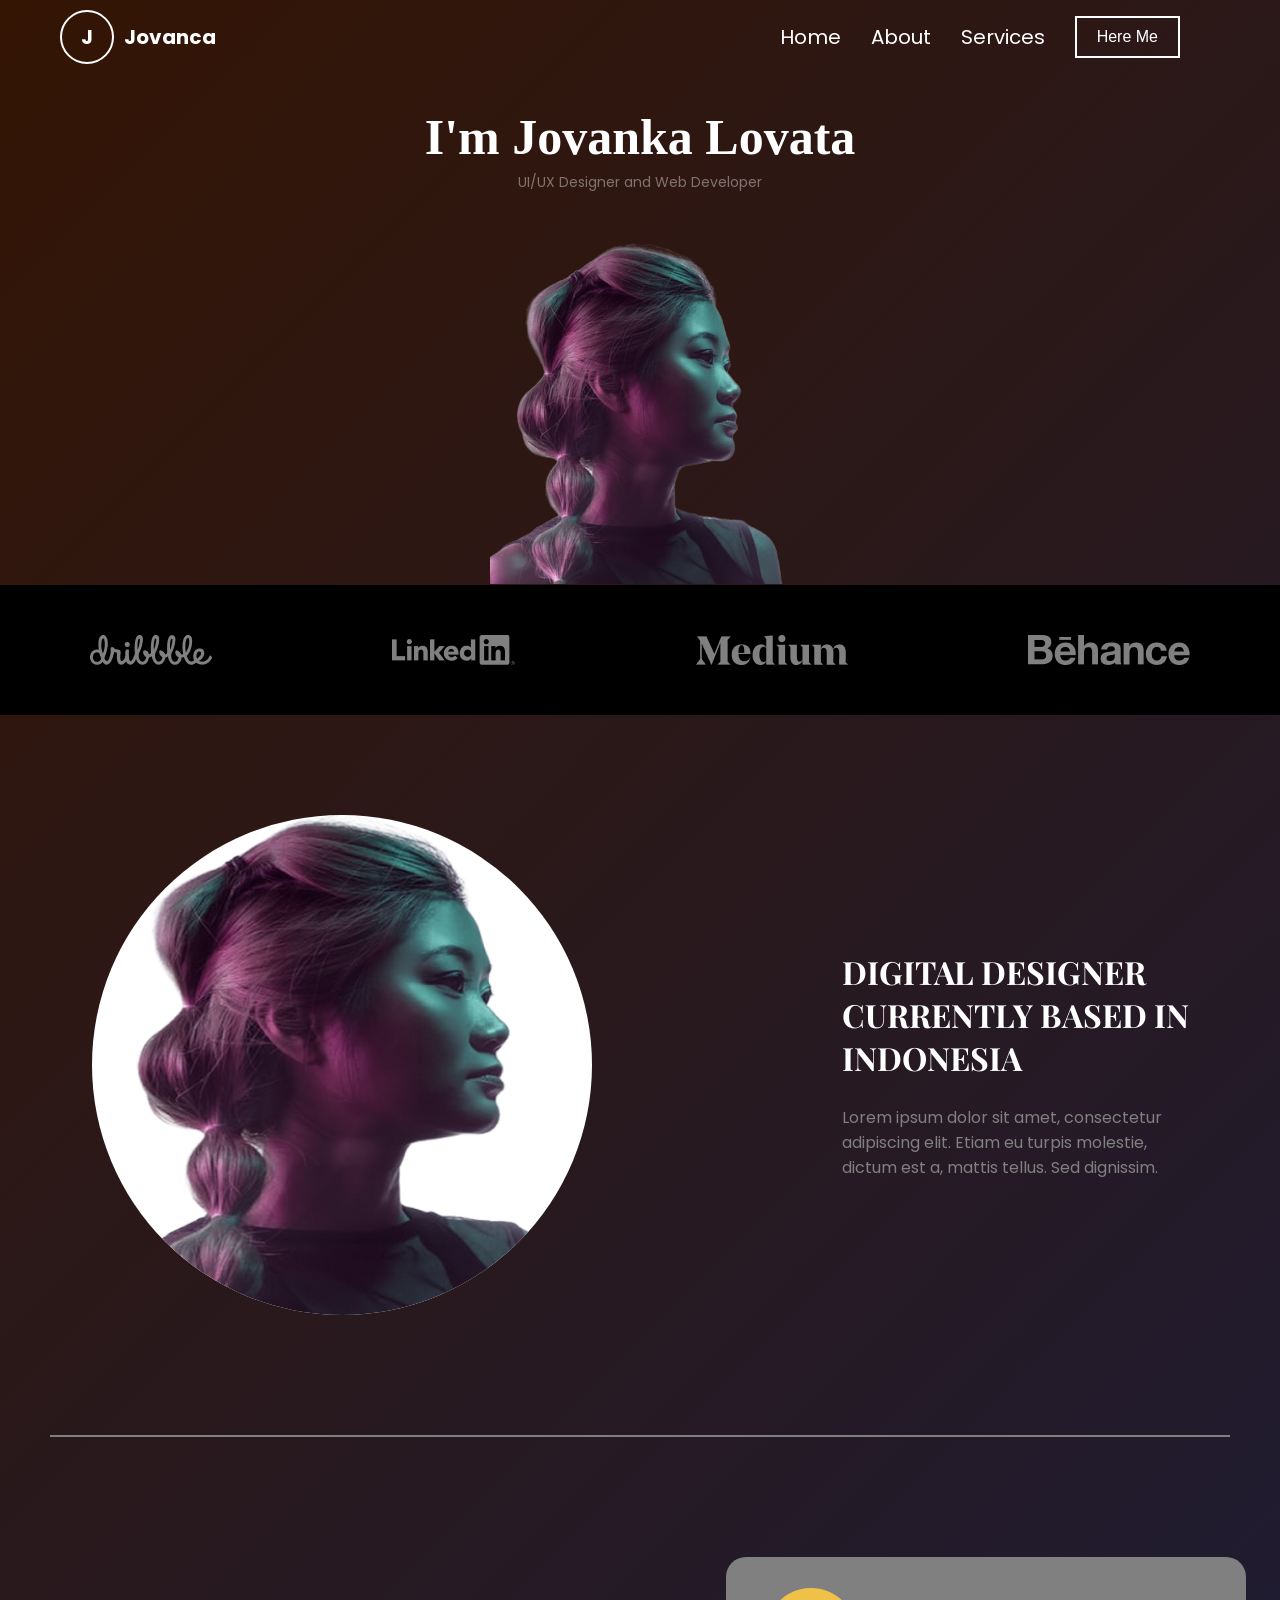
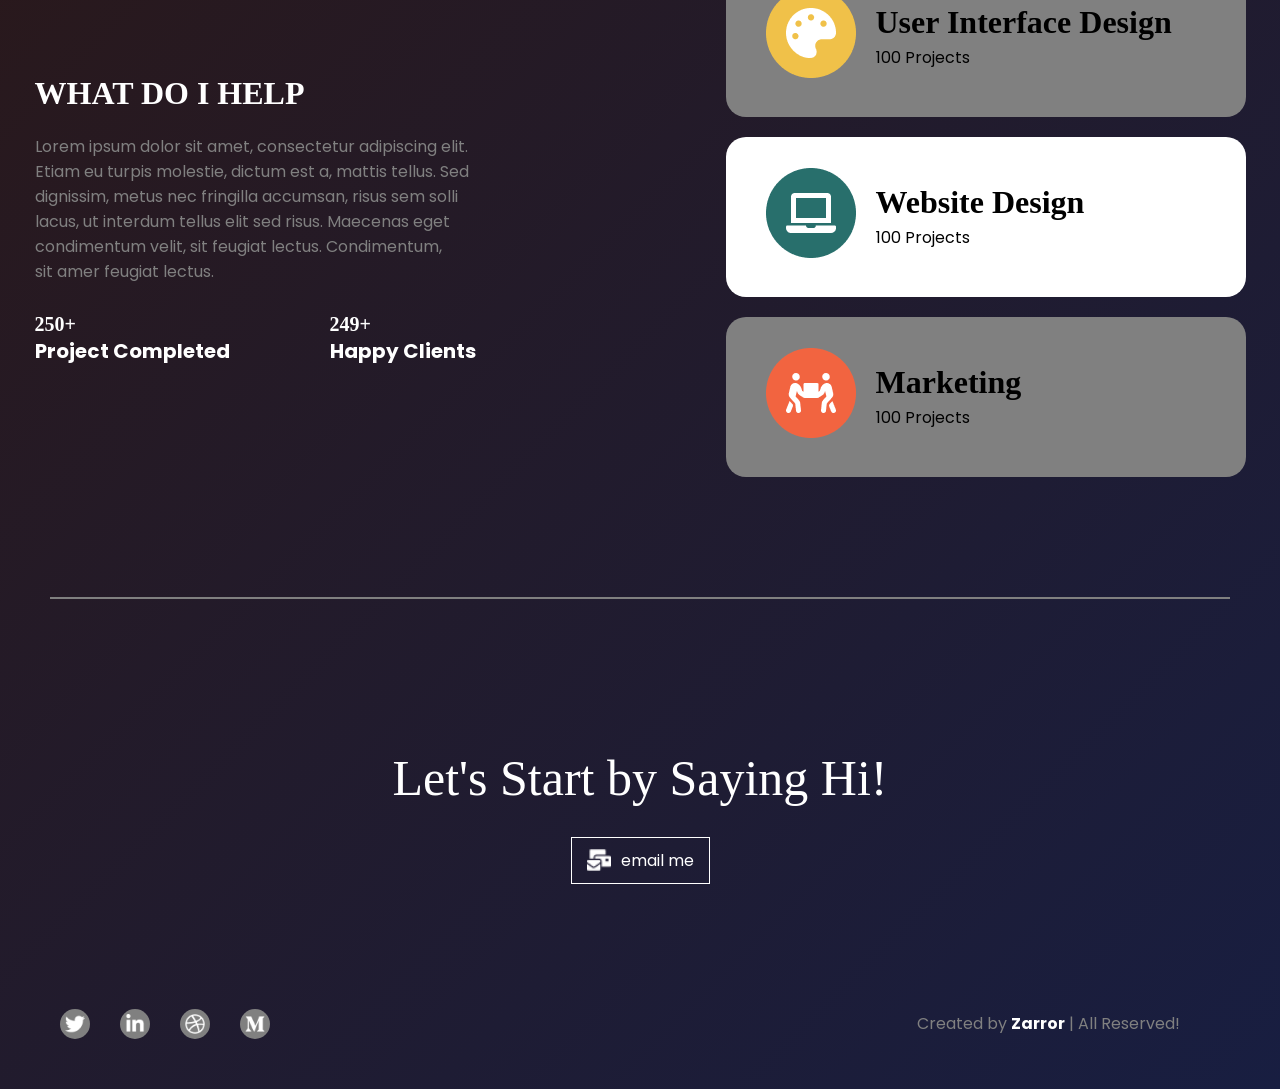
<file: index.html>
<!DOCTYPE html>
<html lang="en">
<head>
    <meta charset="UTF-8">
    <meta name="viewport" content="width=device-width, initial-scale=1.0">
    <title>Document</title>
    <link rel="stylesheet" href="index.css">
    <link href="https://fonts.googleapis.com/css2?family=Poppins:ital,wght@0,100;0,200;0,300;0,400;0,500;0,600;0,700;0,800;0,900;1,100;1,200;1,300;1,400;1,500;1,600;1,700;1,800;1,900&display=swap" rel="stylesheet">
    <link href="https://fonts.googleapis.com/css2?family=Playfair+Display:ital,wght@0,400..900;1,400..900&family=Poppins:ital,wght@0,100;0,200;0,300;0,400;0,500;0,600;0,700;0,800;0,900;1,100;1,200;1,300;1,400;1,500;1,600;1,700;1,800;1,900&display=swap" rel="stylesheet">
</head>
<body>
    <div class="mav">
        <div class="brand">
            <h1 class="logo1">J</h1>
            <h1 class="logo">Jovanca</h1>
        </div>

        <ul class = "menu">
            <li>Home</li>
            <li>About</li>
            <li>Services</li>
            <li><button class = "boutton1"> Here Me</button></li>
        </ul>
    </div>
    
    <div class="hero">
        <h1 class = "titre">I'm Jovanka Lovata</h1>
        <p class = "info">UI/UX Designer and Web Developer</p>
    </div>
    <br>
    </br>

    <div class="imag">
        <img src="assets/images/photo.png" class="img-centre">
    </div>
    <div class="images">
        <img src="assets/images/dribbblelogo.png" alt="">
        <img src="assets/images/LinLogo.png" alt="">
        <img src="assets/images/Mediumlogo.png" alt="">
        <img src="assets/images/behancelogo.png" alt="">
    </div>
    <br>
    <br>
    <div class="milieu">
        <div class="imgR">
            <img src="assets/images/photo.png" class = "img-milieu">
        </div>

        <div class="texte1">
            <div class="g1">
                <h1 class="digital">DIGITAL DESIGNER <br> CURRENTLY BASED IN <br> INDONESIA</h1>
                <br>
            </div>
            <div class="p1">
                <p>Lorem ipsum dolor sit amet, consectetur <br> adipiscing elit. Etiam eu turpis molestie,<br> dictum est a, mattis tellus. Sed dignissim. </p>
            </div>
        </div>
    </div>
    <br>
    <br>
    <div class="ligne"></div>
    <br>
    <br>

    <div class="fin1">
        <div class="texte2">
            <h1 class ="help">WHAT DO I HELP</h1>
            <p class="lo">
                Lorem ipsum dolor sit amet, consectetur adipiscing elit. <br>Etiam eu turpis molestie, dictum est a, mattis tellus. Sed <br>dignissim, metus nec fringilla accumsan, risus sem solli <br> lacus, ut interdum tellus elit sed risus. Maecenas eget <br>condimentum velit, sit feugiat lectus. Condimentum, <br>sit amer feugiat lectus.
            </p>
            <div class="chiffres">
                <h1>
                    250+ <br>
                    <span class="sub">Project Completed</span>
                </h1>

                <h1>
                    249+ <br>
                    <span class="sub">Happy Clients</span>
                </h1>

            </div>
        </div>
        <div class="bloc">
            <div class="b1">
                <div class="bImg1">
                    <img src="assets/images/logo1.png" class="paint">
                </div>
                <div class="t1">
                    <h1 class="Interface">User Interface Design</h1>
                    <p class="projects1">100 Projects</p>
                </div>
            </div>
            <div class="b2">
                <div class="bImg2">
                    <img src="assets/images/logo2.png" class="compt">
                </div>
                <div class="t2">
                    <h1 class="Web">Website Design</h1>
                    <p class="projects2">100 Projects</p>
                </div>
            </div>
            <div class="b3">
                <div class="bImg3">
                    <img src="assets/images/logo3.png" class="paint">
                </div>
                <div class="t3">
                    <h1 class="Marketing">Marketing</h1>
                    <p class="projects3">100 Projects</p>
                </div>
            </div>
        </div>
    </div>
    <br>
    <br>
    <div class="ligne2"></div>
    <div class="cont">
        <div class="Hi">Let's Start by Saying Hi!</div>
        <div class="email">
            <img src="assets/images/mail.png" class="mail">
            <p>email me</p>
        </div>
    </div>
    <br>
    <div class="cont2">
        <div class="img2">
            <div class="ic"><img src="assets/images/twitter.png" alt="Twitter"></div>
            <div class="ic"><img src="assets/images/linkedin.png" alt="LinkedIn"></div>
            <div class="ic"><img src="assets/images/dribbble.png" alt="Dribbble"></div>
            <div class="ic"><img src="assets/images/medium.png" alt="Medium"></div>
        </div>
        <div class="zarror">
            Created by <span class="highlight">Zarror</span> | All Reserved!
        </div>
</div>
<br>
<br>

</body>
</html>
</file>
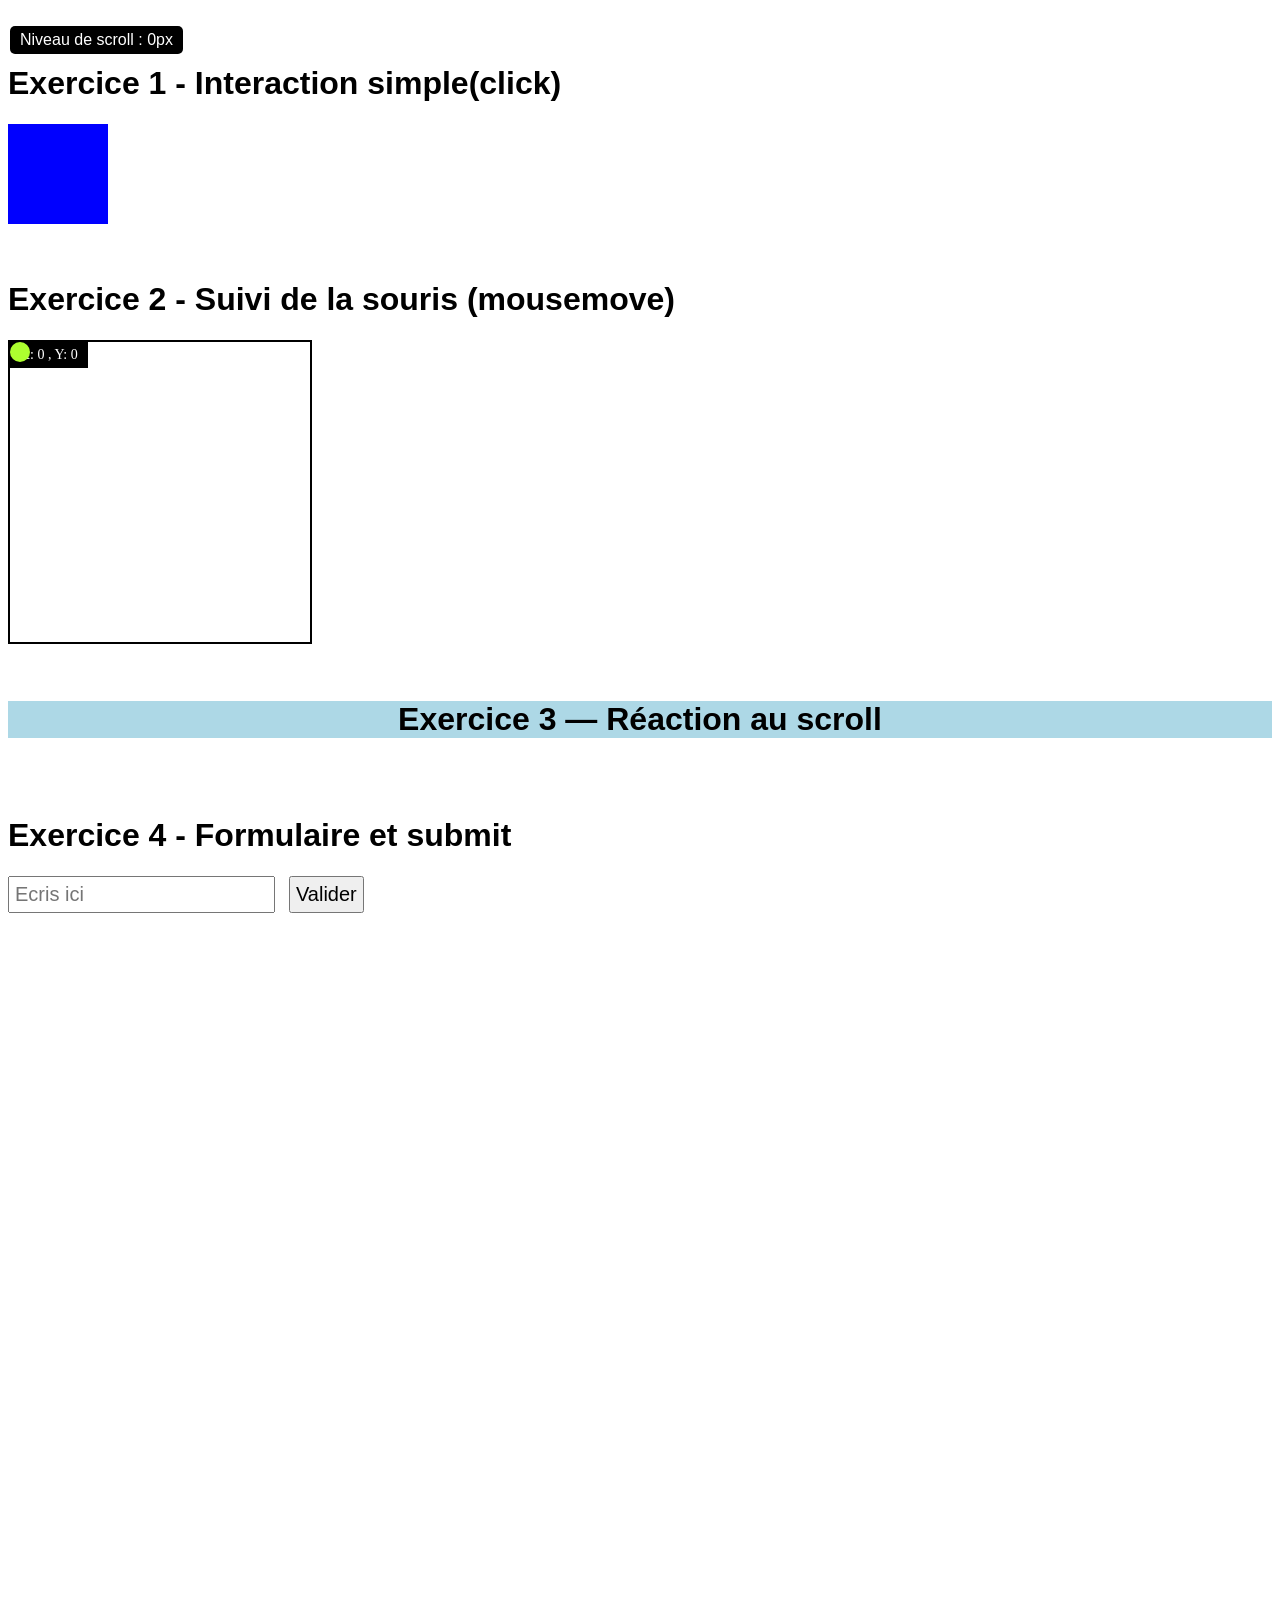
<file: index2.html>
<!DOCTYPE html>
<html lang="en">
<head>
    <meta charset="UTF-8">
    <meta name="viewport" content="width=device-width, initial-scale=1.0">
    <title>Document</title>
    <link rel="stylesheet" href="index2.css">
</head>
<body>
    <br>
    <br>
    <h1>Exercice 1 - Interaction simple(click)</h1>
    <div id="madiv"></div>
    <br>
    <br>
    <h1>Exercice 2 - Suivi de la souris (mousemove)</h1>
    <div id="div2">
        <div class="XY">
            X: <span id="x">0</span> , 
            Y: <span id ="y">0</span>
        </div>
        <div id="curseur"></div>
    </div>
    <br>
    <br>
    <h1 id="head">Exercice 3 — Réaction au scroll</h1>
    <p id="scroll">Niveau de scroll : 0px</p>
    <br>
    <br>

    <h1>Exercice 4 - Formulaire et submit </h1>
    <form id="formulaire">
        <input type="text" id="inp" placeholder="Ecris ici">
        <button type="submit">Valider</button>
    </form>
    <p id="erreurMessage" style = "color:red;"></p>
    <p id="result"></p>

<div style="height: 2000px;"></div>
<script src="index2.js"></script>    
</body>
</html>
</file>
<file: index.css>
html, body {
    margin: 0;
    padding: 0;
    min-height: 100vh;
}

.mav {
  display: flex;
  justify-content: space-between;
  padding-right: 100px;
}


.brand {
  display: flex;
  align-items: center;
  gap: 10px; 
  padding-left: 60px;
}

.logo, .logo1 {
  margin: 0;
}

.logo {
  font-size: 20px;
  color: white;
}

.logo1 {
  color: white;
  font-size: 20px;
  display: flex;
  justify-content: center;
  align-items: center;
  width: 50px;
  height: 50px;
  border-radius: 50%;
  border: 2px solid white;
  font-size: 20px;
}

.menu {
    display: flex;
    gap : 30px;
    list-style: none;
    margin-left: auto;
    align-items: center;
    color: white;
}

.menu li {       
    font-size: 20px;
}

.menu li button.boutton1 {
    margin-left: auto;
    cursor: pointer;
    color: white;
    background-color: transparent;
    border: 2px solid white;
    padding: 10px 20px;
    border-radius: 0;
    font-size: 16px;
    transition: background 0.3s, color 0.3s;
    
}


.hero {
    display: flex;
    flex-direction: column;
    justify-content: center;
    text-align: center;
    
}

.titre {
    margin-bottom: 0px;
    color: white;
    font-family: Playfair;
    font-size: 50px;
}
 
.info {
    margin-top: 6px;
    margin-bottom: 0px;
    color: white;
    font-family: Poppins;
    color: rgba(255, 255, 255, 0.4); 
    font-size: 14px;
}

.imag {
    display: flex;
    justify-content: center; 
}

.img-centre {
    width: 300px;   
}

.images {
    display: flex;
    background-color: black;
    width: 100%;
    height: 130px;
    margin: 50px auto;
    justify-content: space-around;
    align-items: center;
    margin-top: 1px; 
}

.images img {
    height: 30px;
    width: auto;
    opacity: 0,8;
}

.milieu {
    display: flex;
    align-items: center;
    justify-content: center;
    gap: 250px;
    
}

.imgR {
    width: 500px;
    height: 500px;
    overflow: hidden;
    border-radius: 50%;
    display: flex;
    justify-content: center;
    align-items: center;
    background-color: white;
}

.imgR img {
  width: 100%;
  height: 100%;
}

.g1 h1, .p1 p {
    margin: 0;  
    padding: 0;
}

.texte1 {
    display: flex;
    flex-direction: column;
    gap: 5px; 
}

.g1 {
    color: white;
    font-family: Playfair Display;
}

.p1 {
    color: grey;
    font-family: Poppins;
}

.ligne, .ligne2 {
    height: 2px;
    background-color: grey;
    margin: 0 50px;
    margin-top: 70px;
    margin-bottom: 70px;
}


.fin1 {
    display: flex;
    justify-content: center;
    align-items: center;
    gap: 250px; 
    color: white;
}

.help {
    font-family: Playfaire;
}

.chiffres {
    display: flex;
    align-items: center;
    justify-content: center;
    font-size: 10px;
    gap: 100px;
}
.chiffres h1 {
    font-family: Playfaire;
}


.lo {
    color: grey;
}

.sub {
    font-family: Poppins;
}

.bloc {
    display: flex;
    flex-direction: column;
    gap: 20px;
}

.b1, .b2, .b3 {
    display: flex;              
    align-items: center;       
    gap: 20px;                  
    width: 500px;
    height: 140px;
    background-color: grey;
    border-radius: 20px;
    padding: 10px;             
}

.t1, .t2, .t3 {
    color: black;
    display: flex;
    flex-direction: column;    
    gap: 4px;                  
}
.bImg1, .bImg2 , .bImg3 {
    margin-left: 30px;
}
.b2 {
    background-color: white;
}

.Interface, .Web, .Marketing {
    margin: 0;
    font-family: Playfair;
}

.projects1, .projects2, .projects3 {
    margin: 0;
    color: black;
}

.cont {
    display: flex;
    flex-direction: column;
    align-items: center;
    margin-top: 150px;
    margin-bottom: 100px;
}

.Hi {
    font-family: Playfair;
    font-size: 50px;
    color: white;
    margin-bottom: 30px;
}

.email {
    display: flex;
    align-items: center;
    justify-content: center;
    padding: 10px 15px;
    gap: 10px;
    color: white;
    border: 1px solid white;
}

.email img {
    height: 24px;
    width: auto;
}
.email p {
    margin: 0;
    font-size: 16px;
}

.cont2 {
    display: flex;
    align-items: center;
    justify-content: space-between;
    
}

.img2 {
    display: flex;
    justify-content: center;
    align-items: center;
    gap: 30px;
    padding-left: 60px;
}

.ic {
    width: 30px;
    height: 30px;
    background-color: grey;
    border-radius: 50%;
    display: flex;
    justify-content: center;
    align-content: center;
}
.ic img{
    width: 20px;
    height: 20px;
    display: block;
    margin-top: 5px;
}

.zarror{
    color: grey;
    font-family: Poppins;
    padding-right: 100px;
}

.zarror .highlight {
    color: white;
    font-weight: bold;
}


body {
    font-family: Poppins;
    background: linear-gradient(135deg,#341504,#181E41);
}
</file>
<file: index2.css>
h1 {
    font-family: Arial, sans-serif;
}

#madiv {
    width: 100px;
    height: 100px;
    background-color: blue;
}

#div2 {
    height: 300px;
    width: 300px;
    border: 2px solid black;
    position: relative;
}

.XY {
    position: absolute;
    background: black;
    color: white;
    padding: 5px 10px;
    font-size: 14px;
}

#curseur {
    position: absolute;
    width: 20px;
    height: 20px;
    background-color: greenyellow;
    border-radius: 50%;
    pointer-events: none; 
}

#head {
    width: 100%;
    background-color: lightblue;
    transition: background-color 0.3s ease;
    text-align: center;
    font-family: Arial, sans-serif;
}

#scroll {
    top:10px;
    left: 10px;
    position: fixed;
    background: black;
    color: white;
    padding: 5px 10px;
    border-radius: 5px;
    font-family: Arial, sans-serif;
}

#formulaire {
    margin-top: 20px;
}

#inp {
    padding: 5px;
    font-size: 20px;
}

button {
    padding: 5px 5px;
    font-size: 20px;
    margin-left: 10px;
}
</file>
